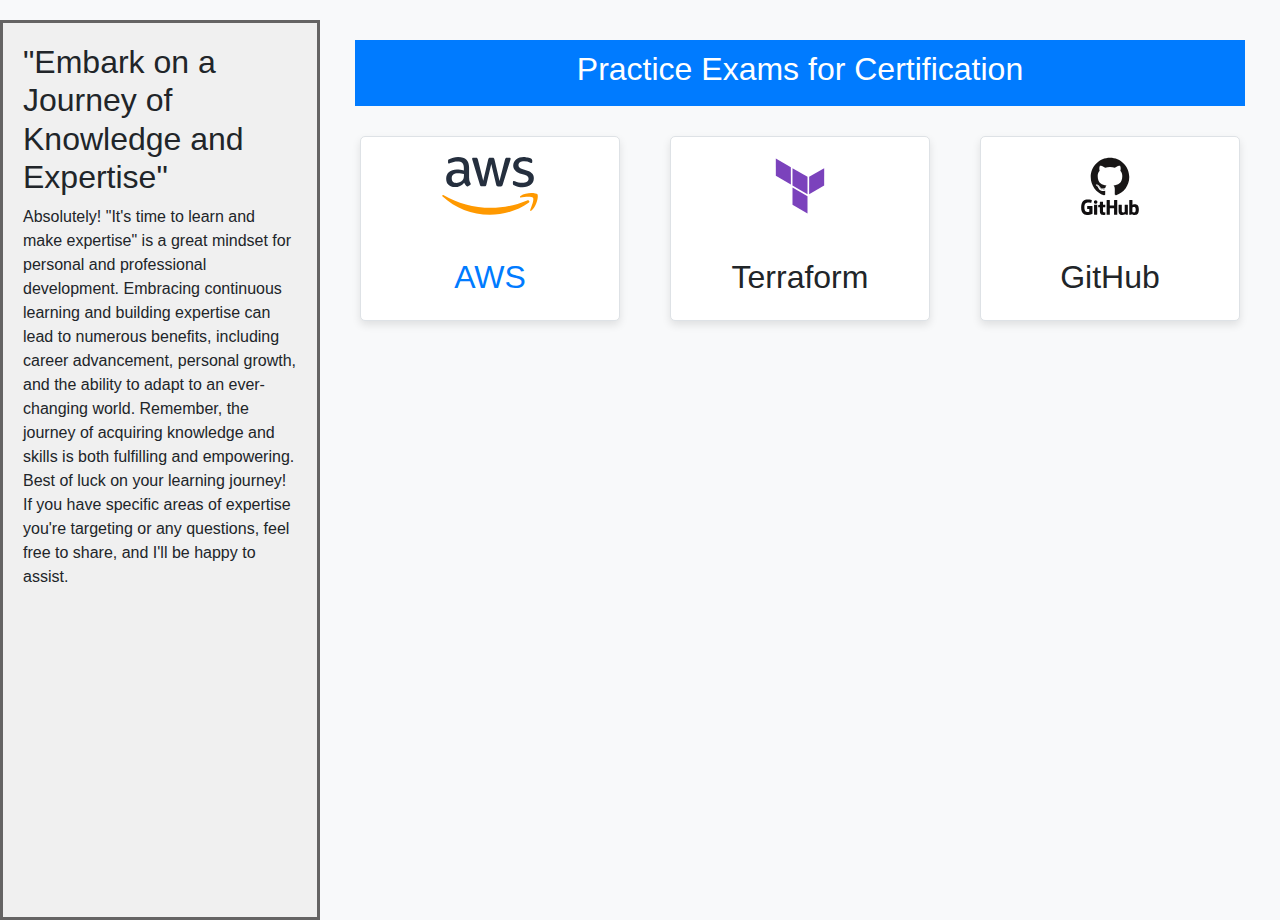
<file: index.html>
<!DOCTYPE html>
<html lang="en">
<head>
  <meta charset="UTF-8">
  <meta name="viewport" content="width=device-width, initial-scale=1.0">
  <title>Bootstrap Page with Tiles</title>
  <!-- Bootstrap CSS -->
  <link rel="stylesheet" href="https://maxcdn.bootstrapcdn.com/bootstrap/4.5.2/css/bootstrap.min.css">
  <style>
    body {
      padding-top: 20px;
      background-color: #f8f9fa;
    }

    .sub-header {
      text-align: center;
      background-color: #007bff;
      color: #ffffff;
      padding: 10px;
      margin: 20px;
    }

    .left-panel {
      background-color: #f0f0f0; /* Adjust the color as needed */
      padding: 20px;
      border: solid rgb(101, 100, 100);
      min-height: 100vh; /* Set the minimum height to cover the full page vertically */
    }

    .img-fluid {
      height: 40%;
    }

    .tile h2 {
      margin-top: 20%;
    }

    .tile {
      border: 1px solid #dee2e6;
      padding: 20px;
      text-align: center;
      margin: 10px;
      background-color: #ffffff;
      border-radius: 5px;
      box-shadow: 0 4px 8px rgba(0, 0, 0, 0.1);
      height: 50%; /* Ensure tile heights are the same */
    }
  </style>
</head>
<body>

  <!-- Left-Side Panel -->
  <div class="container-fluid">
    <div class="row">
      <div class="col-md-3 left-panel">
        <h2>"Embark on a Journey of Knowledge and Expertise"</h2>
        <p>Absolutely! "It's time to learn and make expertise" is a great mindset for personal and professional development. Embracing continuous learning and building expertise can lead to numerous benefits, including career advancement, personal growth, and the ability to adapt to an ever-changing world. Remember, the journey of acquiring knowledge and skills is both fulfilling and empowering. Best of luck on your learning journey! If you have specific areas of expertise you're targeting or any questions, feel free to share, and I'll be happy to assist.
        </p>
      </div>

      <!-- Main Content Section -->
      <div class="col-md-9">
        <!-- Sub-Header -->
        <div class="sub-header">
          <h2>Practice Exams for Certification</h2>
        </div>

        <!-- Tiles Section -->
        <div class="container">
          <div class="row">
            <div class="col-md-4">
              <a href="technology.html">
                <div class="tile">
                  <img src="img/aws.svg" alt="aws" class="img-fluid">
                  <h2>AWS</h2>
                </div>
              </a>
            </div>
            <div class="col-md-4">
              <div class="tile">
                <img src="img/terraform-color.svg" alt="Terraform" class="img-fluid">
                <h2>Terraform</h2>
              </div>
            </div>
            <div class="col-md-4">
              <div class="tile">
                <img src="img/github-original-wordmark.svg" alt="GitHub" class="img-fluid">
                <h2>GitHub</h2>
              </div>
            </div>
          </div>
        </div>
      </div>
    </div>
  </div>

  <!-- Bootstrap JS and jQuery (optional, for Bootstrap features) -->
  <script src="https://code.jquery.com/jquery-3.5.1.slim.min.js"></script>
  <script src="https://cdn.jsdelivr.net/npm/@popperjs/core@2.10.2/dist/umd/popper.min.js"></script>
  <script src="https://maxcdn.bootstrapcdn.com/bootstrap/4.5.2/js/bootstrap.min.js"></script>
</body>
</html>
</file>
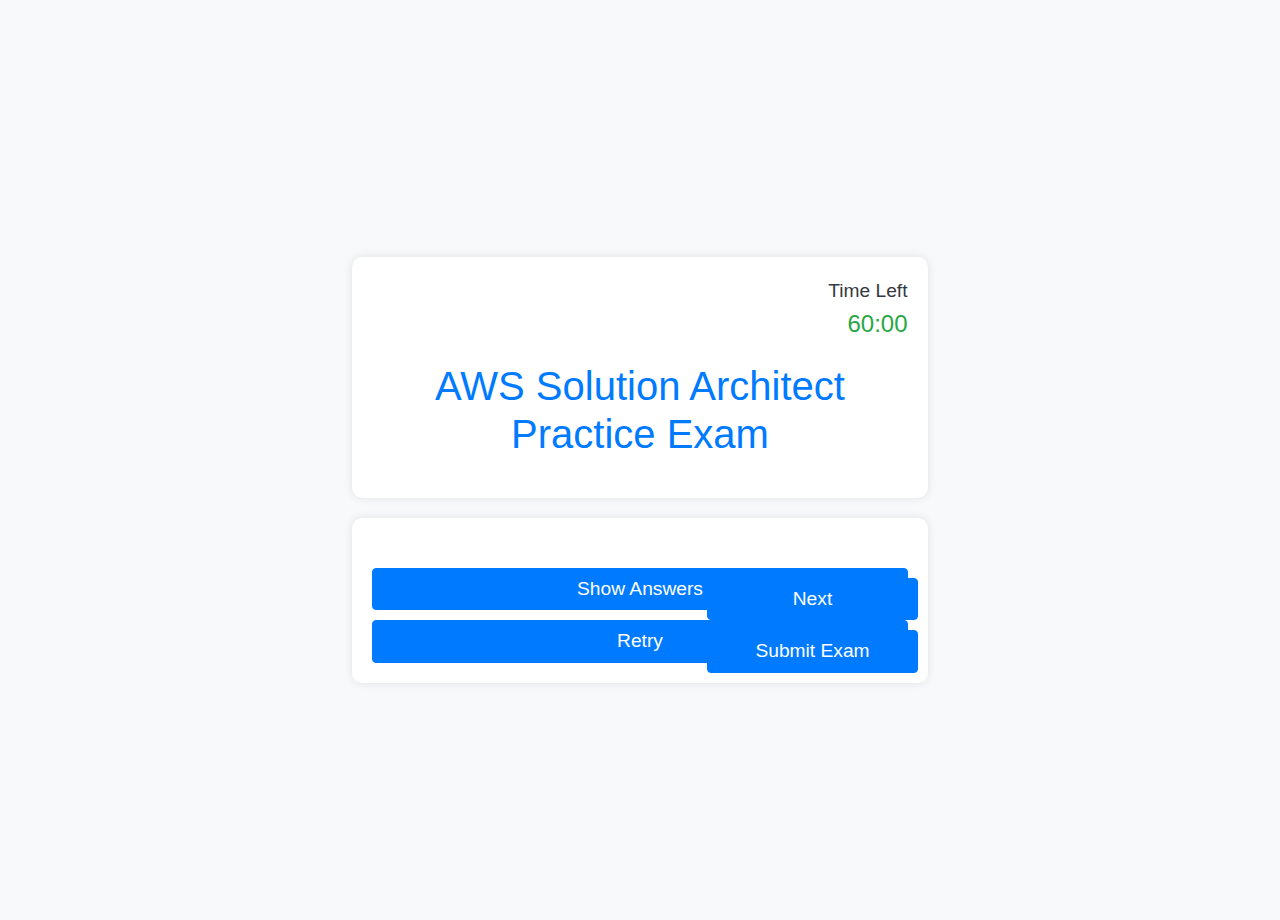
<file: practice_exam.html>
<!DOCTYPE html>
<html lang="en">
<head>
  <meta charset="UTF-8">
  <meta name="viewport" content="width=device-width, initial-scale=1.0">
  <title>AWS Solution Architect Practice Exam</title>
  <link rel="stylesheet" href="styles.css">
  <!-- Bootstrap CSS -->
  <link rel="stylesheet" href="https://maxcdn.bootstrapcdn.com/bootstrap/4.5.2/css/bootstrap.min.css">
  <style>
    body {
      background-color: #f8f9fa; /* Light gray background color */
      color: #343a40; /* Dark text color */
      padding-top: 20px;
      position: relative; /* Set body position to relative */
    }
   
    .main-container {
      display: flex;
      flex-direction: column;
      align-items: center;
      justify-content: center;
      min-height: 100vh;
      padding: 20px;
      
    }

    .quiz-container {
      background-color: #ffffff; /* White container background color */
      padding: 20px;
      border-radius: 10px;
      box-shadow: 0 0 10px rgba(0, 0, 0, 0.1); /* Light shadow */
      max-width: 80%; /* Adjusted to be 80% of the viewport width */
      width: 100%;
      margin-bottom: 20px;
    }

    h1 {
      color: #007bff; /* Primary blue color */
      text-align: center;
      margin-bottom: 20px;
    }

    #timer {
      font-size: 1.5em;
      color: #28a745; /* Success green color */
      text-align: right;
      margin-bottom: 20px;
    }

    .result-container {
      background-color: #ffffff; /* White container background color */
      padding: 20px;
      border-radius: 10px;
      box-shadow: 0 0 10px rgba(0, 0, 0, 0.1); /* Light shadow */
      max-width: 80%; /* Adjusted to be 80% of the viewport width */
      width: 100%;
      position: relative; /* Set result-container position to relative */
    }

    .result {
      margin-top: 20px;
      color: #dc3545; /* Danger red color */
      text-align: center;
    }

    .btn-container {
      position: absolute;
      bottom: 10px;
      right: 10px;
      text-align: right;
    }

    .btn {
      font-size: 1.2em;
      width: 100%; /* Adjusted button width */
      margin-top: 10px;
    }

    .time-left {
      font-size: 1.2em;
      color: #343a40; /* Dark text color */
      text-align: right;
    }

    /* Hide class */
    .hide {
      display: none;
    }
  </style>
</head>
<body>
  <div class="main-container">
    <div class="quiz-container">
      <div class="time-left" id="time-left">Time Left</div>
      <div id="timer"></div>
      <h1>AWS Solution Architect Practice Exam</h1>
      <div id="quiz" class="mt-3"></div>
    </div>

    <div class="result-container">
      <div id="result" class="result"></div>
      <div class="btn-container">
        <button id="next" class="btn btn-primary" onclick="nextQuestion()">Next</button>
        <button id="submit" class="btn btn-primary" onclick="submitExam()">Submit Exam</button>
        
      </div>
      <div>
        <button id="showAnswer" class="btn btn-primary" onclick="showAnswer()">Show Answers</button>
        <button id="retry" class="btn btn-primary" onclick="retryQuiz()">Retry</button>
      </div>
    </div>
  </div>

  <!-- Bootstrap JS and jQuery -->
  <script src="https://code.jquery.com/jquery-3.5.1.slim.min.js"></script>
  <script src="https://cdn.jsdelivr.net/npm/@popperjs/core@2.11.6/dist/umd/popper.min.js"></script>
  <script src="https://maxcdn.bootstrapcdn.com/bootstrap/4.5.2/js/bootstrap.min.js"></script>
  <script src="script.js"></script>
</body>
</html>
</file>
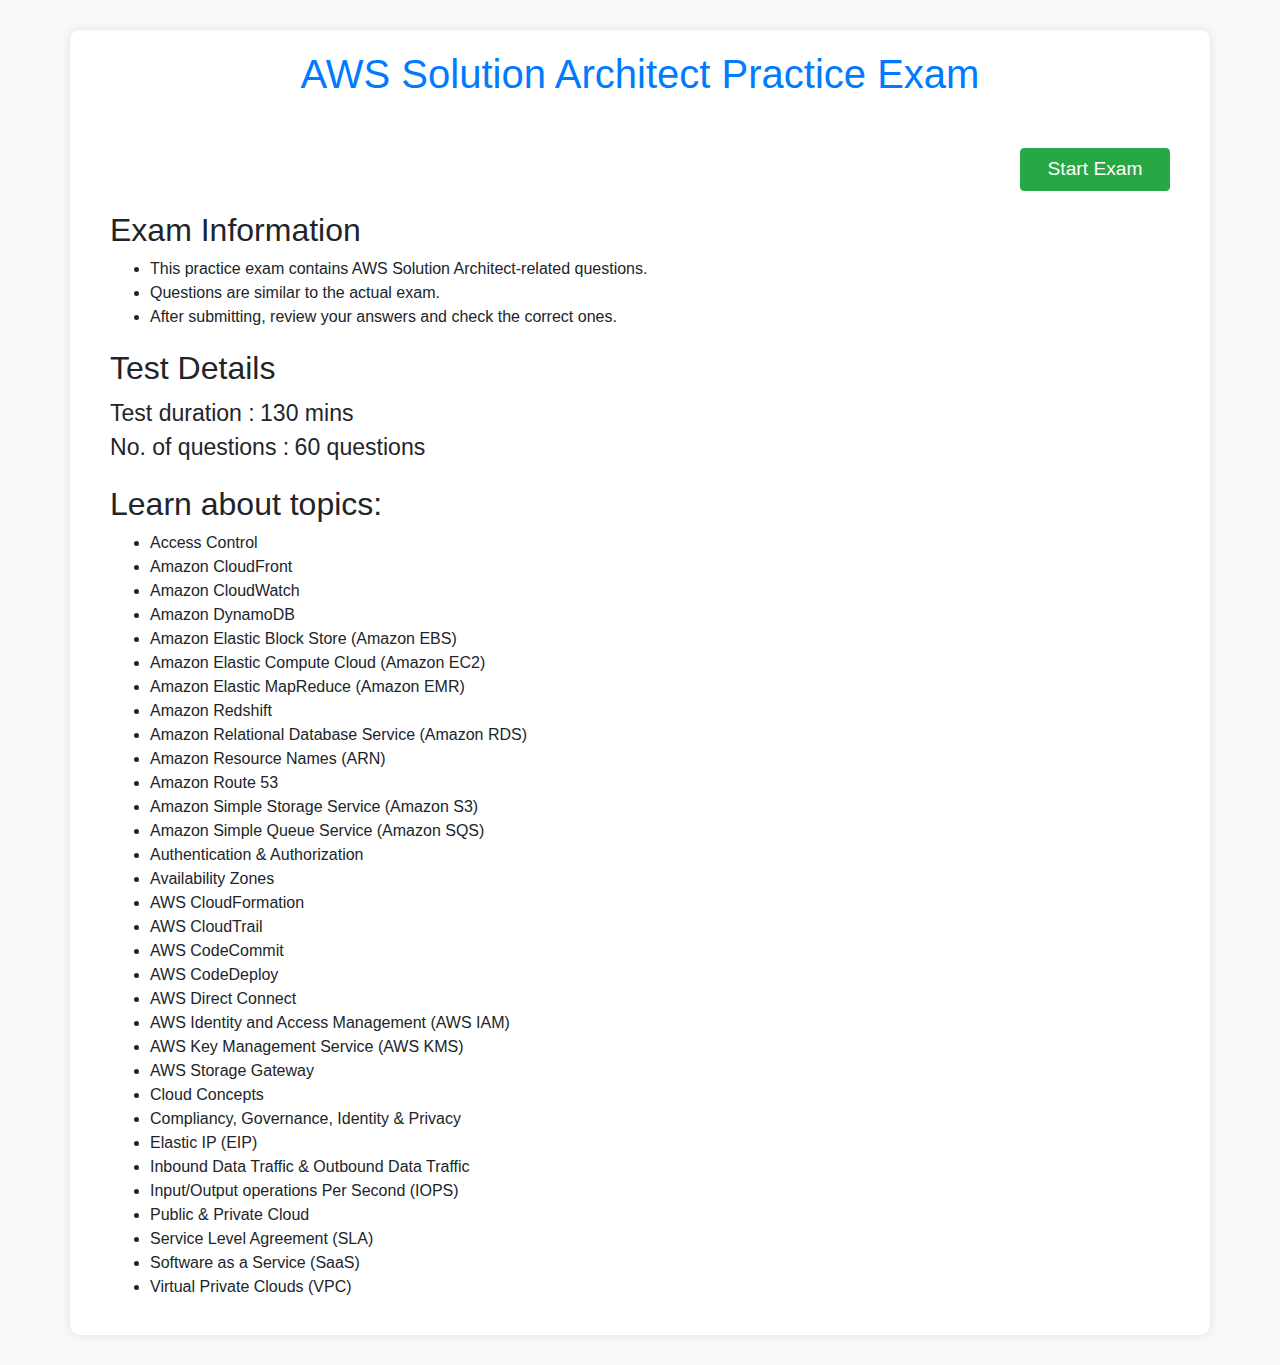
<file: technology.html>
<!DOCTYPE html>
<html lang="en">
<head>
  <meta charset="UTF-8">
  <meta name="viewport" content="width=device-width, initial-scale=1.0">
  <title>AWS Solution Architect Practice Exam</title>
  <!-- Bootstrap CSS -->
  <link rel="stylesheet" href="https://maxcdn.bootstrapcdn.com/bootstrap/4.5.2/css/bootstrap.min.css">
  <style>
    body {
      background-color: #f8f9fa; /* Bootstrap background color */
    }

    .container {
      background-color: #ffffff; /* Container background color */
      padding: 20px;
      border-radius: 10px;
      box-shadow: 0 0 10px rgba(0, 0, 0, 0.1); /* Box shadow for container */
      margin-top: 30px;
      margin-bottom: 30px;
    }

    .heading-container {
      text-align: center;
      margin-bottom: 20px;
    }

    .heading {
      font-size: 2.5em;
      color: #007bff; /* Custom heading color */
    }

    .section-container {
      margin-top: 20px;
      text-align: left;
    }

    .rules-container,
    .test-detail-container,
    .start-button-container,
    .Learn-about-topics {
      margin-left: 20px;
      margin-right: 20px;
      align: center
    }

    .rules-content {
      font-size: 1.2em;
      line-height: 1.5;
      color: #333; /* Custom text color */
    }

    .test-detail,
    .test-detail__header,
    .test-detail__content {
      font-size: 1.2em;
    }

    .start-button-container {
      padding-top: 30px;
      text-align: right;
    }

    .start-button {
      width: 150px;
      font-size: 1.2em;
      background-color: #28a745; /* Custom button background color */
      border-color: #28a745; /* Custom button border color */
    }
  </style>
</head>
<body>
  <div class="container">
    <!-- Heading -->
    <div class="heading-container">
      <h1 class="heading">AWS Solution Architect Practice Exam</h1>
    </div>
      <!-- Start Button -->
      <div class="section-container start-button-container">
        <button class="btn btn-success start-button" onclick="openIndexHtml()">Start Exam</button>
      </div>
    <!-- Rules -->
    <div class="section-container rules-container">
      <h2 class="section-header">Exam Information</h2>
        <ul class="topics-list">
          <li>This practice exam contains AWS Solution Architect-related questions.</li>
          <li>Questions are similar to the actual exam.</li>
          <li> After submitting, review your answers and check the correct ones.</li>
        </ul>
    </div>
    <!-- Test Details -->
    <div class="section-container test-detail-container">
      <h2>Test Details</h2>
      <div class="test-detail">
        <span class="test-detail__header">Test duration :</span>
        <span class="test-detail__content">130 mins</span>
      </div>
      <div class="test-detail">
        <span class="test-detail__header">No. of questions :</span>
        <span class="test-detail__content">60 questions</span>
      </div>
    </div>


    <!-- Learn about topics -->
    <div class="section-container Learn-about-topics">
        <h2 class="section-header">Learn about topics:</h2>
        <ul class="topics-list">
          <li>Access Control</li>
          <li>Amazon CloudFront</li>
          <li>Amazon CloudWatch</li>
          <li>Amazon DynamoDB</li>
          <li>Amazon Elastic Block Store (Amazon EBS)</li>
          <li>Amazon Elastic Compute Cloud (Amazon EC2)</li>
          <li>Amazon Elastic MapReduce (Amazon EMR)</li>
          <li>Amazon Redshift</li>
          <li>Amazon Relational Database Service (Amazon RDS)</li>
          <li>Amazon Resource Names (ARN)</li>
          <li>Amazon Route 53</li>
          <li>Amazon Simple Storage Service (Amazon S3)</li>
          <li>Amazon Simple Queue Service (Amazon SQS)</li>
          <li>Authentication & Authorization</li>
          <li>Availability Zones</li>
          <li>AWS CloudFormation</li>
          <li>AWS CloudTrail</li>
          <li>AWS CodeCommit</li>
          <li>AWS CodeDeploy</li>
          <li>AWS Direct Connect</li>
          <li>AWS Identity and Access Management (AWS IAM)</li>
          <li>AWS Key Management Service (AWS KMS)</li>
          <li>AWS Storage Gateway</li>
          <li>Cloud Concepts</li>
          <li>Compliancy, Governance, Identity & Privacy</li>
          <li>Elastic IP (EIP)</li>
          <li>Inbound Data Traffic & Outbound Data Traffic</li>
          <li>Input/Output operations Per Second (IOPS)</li>
          <li>Public & Private Cloud</li>
          <li>Service Level Agreement (SLA)</li>
          <li>Software as a Service (SaaS)</li>
          <li>Virtual Private Clouds (VPC)</li>
        </ul>
      </div>

    
  

    <script>
      function openIndexHtml() {
        // Specify the path to your HTML file
        const htmlFilePath = 'practice_exam.html';
  
        // Open a new window or tab with the specified HTML file
        window.open(htmlFilePath, '_blank');
      }
    </script>
  </div>
</body>
</html>
</file>
<file: styles.css>
@import url('https://fonts.googleapis.com/css2?family=Poppins:wght@400;500;700&display=swap');

body {
  font-family: 'Poppins', sans-serif;
  background: #b9b3a9;
  display: flex;
  justify-content: center;
}

.container {
  width: 80%;
  padding: 20px;
  margin-top: 80px;
  background-color: #fff;
  box-shadow: 0 2px 4px rgba(0, 0, 0, 0.1);
  border-radius: 20px;
}

h1 {
  text-align: center;
}

.question {
  font-weight: bold;
  margin-bottom: 10px;
}

.options {
  margin-bottom: 20px;
}

.option {
  display: block;
  margin-bottom: 10px;
}

.button {
  display: inline-block;
  padding: 10px 20px;
  background-color: #428bca;
  color: #fff;
  border: none;
  cursor: pointer;
  font-size: 16px;
  border-radius: 4px;
  transition: background-color 0.3s;
  margin-right: 10px;
}

.button:hover {
  background-color: #3071a9;
}

.result {
  text-align: center;
  margin-top: 20px;
  font-weight: bold;
}

.hide{
  display: none;
}
</file>
